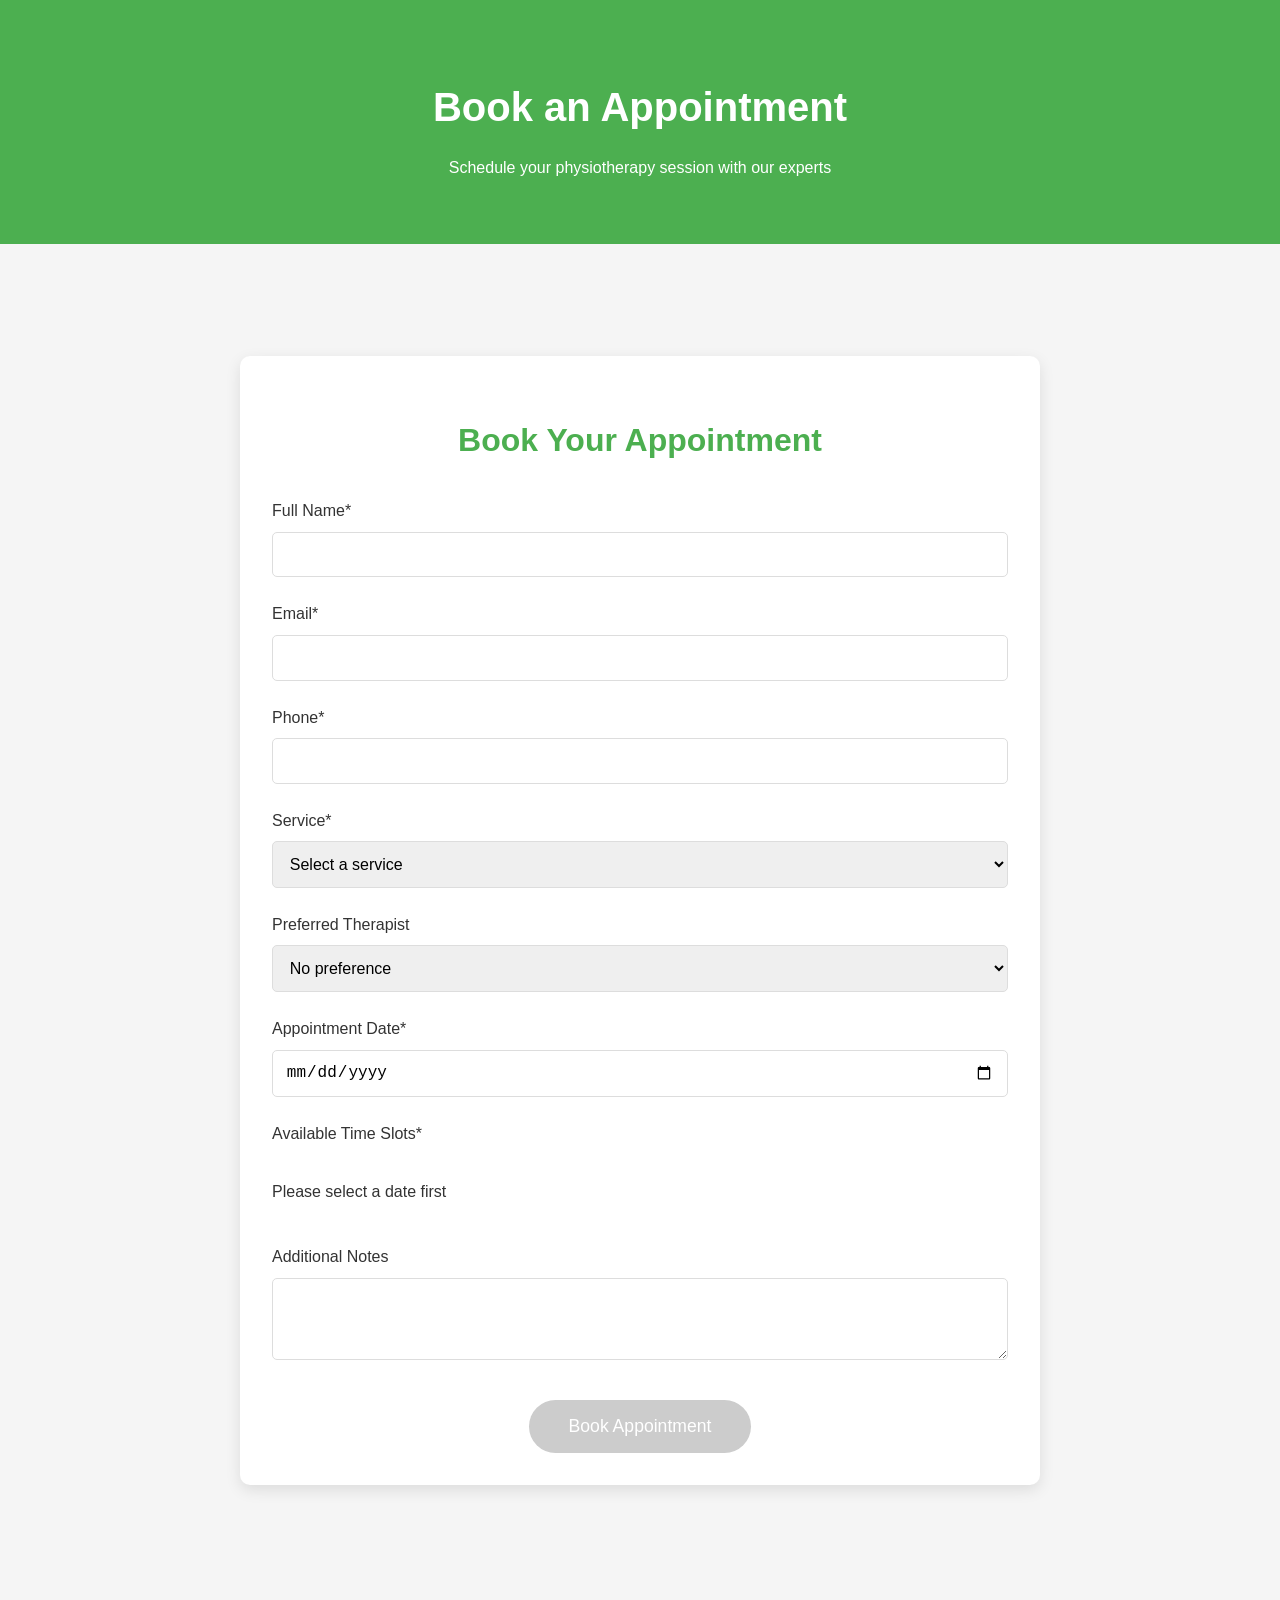
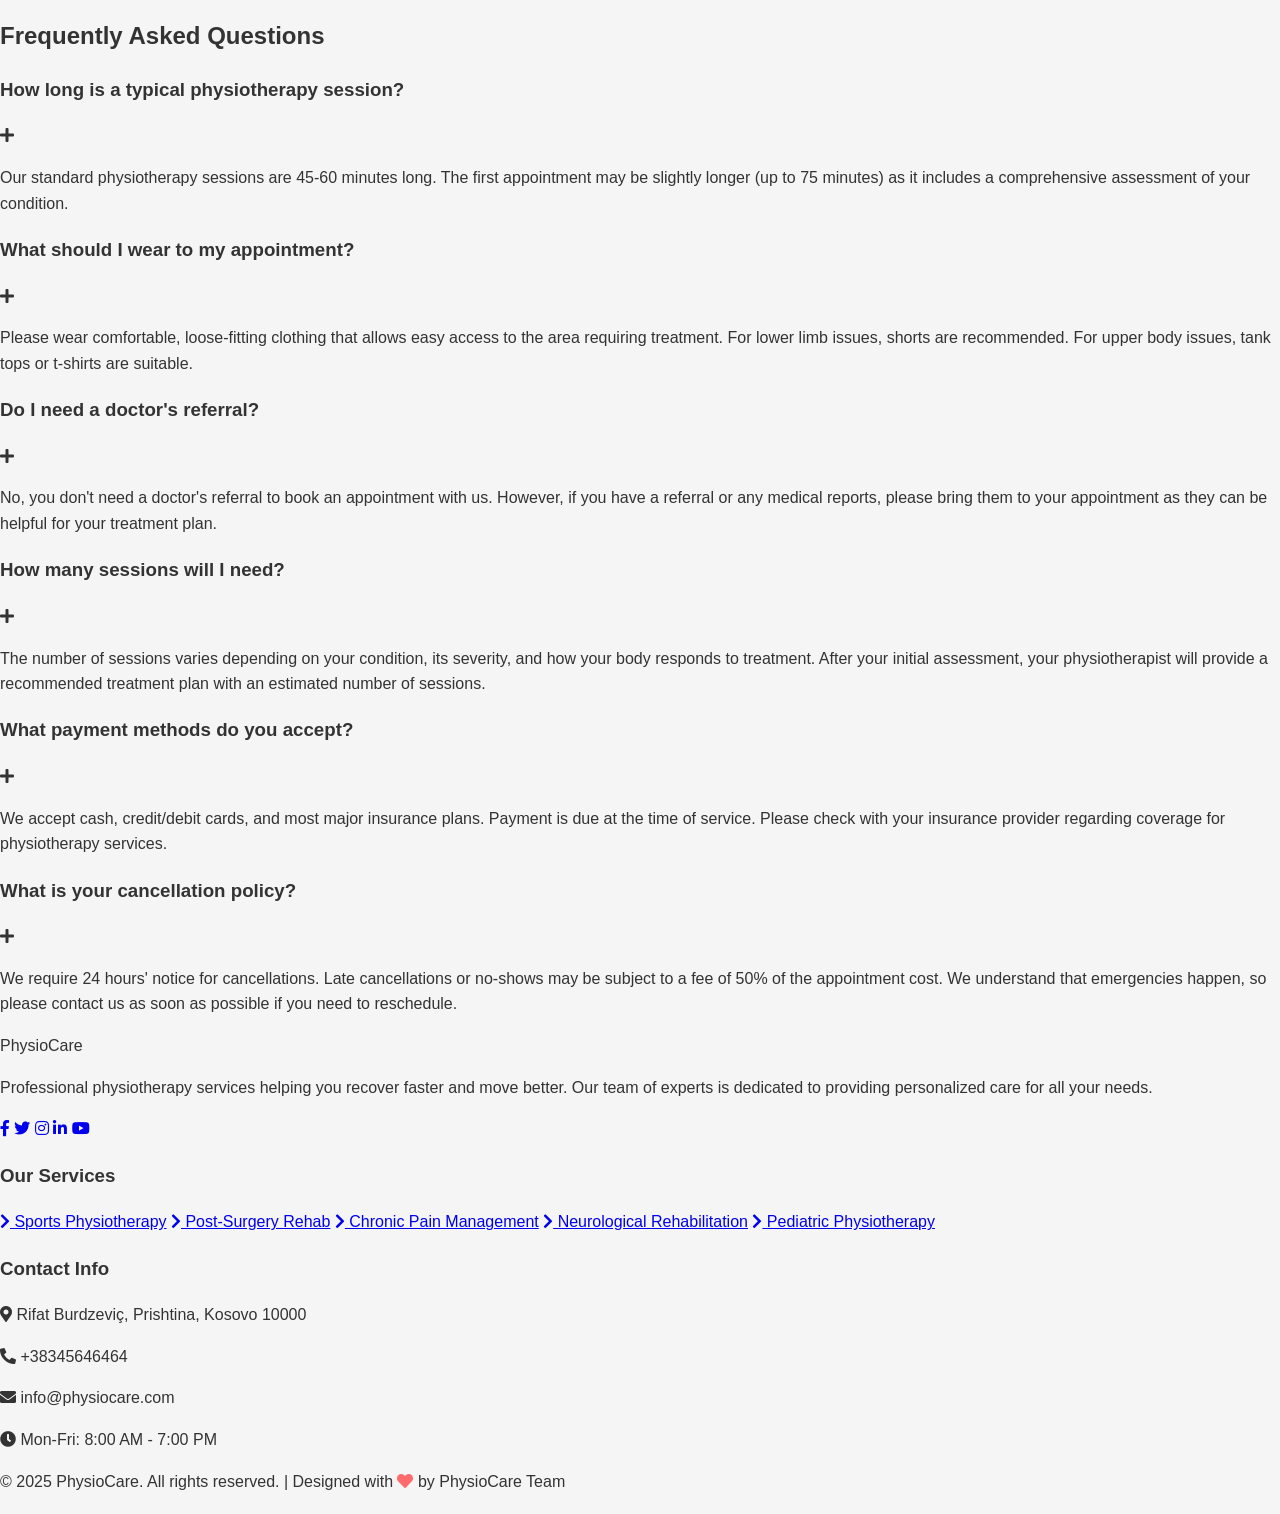
<file: appointmentt.html>
<!DOCTYPE html>
<html lang="en">
<head>
    <meta charset="UTF-8">
    <meta name="viewport" content="width=device-width, initial-scale=1.0">
    <title>Book Appointment - PhysioCare</title>
    <link rel="stylesheet" href="https://cdnjs.cloudflare.com/ajax/libs/font-awesome/5.15.4/css/all.min.css">
    <style>
        :root {
            --primary-color: #4CAF50;
            --accent-color: #2E7D32;
            --text-color: #333;
            --background-color: #f5f5f5;
            --card-background: #fff;
            --shadow: 0 5px 15px rgba(0,0,0,0.1);
            --transition: all 0.3s ease;
        }
        
        body {
            font-family: 'Roboto', Arial, sans-serif;
            line-height: 1.6;
            color: var(--text-color);
            background-color: var(--background-color);
            margin: 0;
            padding: 0;
        }
        
        .container {
            max-width: 800px;
            margin: 0 auto;
            padding: 2rem;
        }
        
        .page-banner {
            background-color: var(--primary-color);
            color: white;
            padding: 3rem 0;
            text-align: center;
        }
        
        .page-banner h1 {
            font-size: 2.5rem;
            margin-bottom: 0.5rem;
        }
        
        .appointment-section {
            padding: 5rem 0;
        }
        
        .appointment-form-container {
            background-color: var(--card-background);
            padding: 2rem;
            border-radius: 10px;
            box-shadow: var(--shadow);
        }
        
        .appointment-form-container h2 {
            color: var(--primary-color);
            margin-bottom: 2rem;
            font-size: 2rem;
            text-align: center;
        }
        
        .appointment-form {
            display: flex;
            flex-direction: column;
            gap: 1.5rem;
        }
        
        .form-group {
            display: flex;
            flex-direction: column;
        }
        
        .form-group label {
            margin-bottom: 0.5rem;
            font-weight: 500;
        }
        
        .form-group input,
        .form-group select,
        .form-group textarea {
            padding: 0.8rem;
            border: 1px solid #ddd;
            border-radius: 5px;
            font-size: 1rem;
            transition: all 0.3s ease;
        }
        
        .form-group input:focus,
        .form-group select:focus,
        .form-group textarea:focus {
            border-color: var(--primary-color);
            box-shadow: 0 0 0 2px rgba(76, 175, 80, 0.2);
            outline: none;
        }
        
        .time-slots {
            display: grid;
            grid-template-columns: repeat(4, 1fr);
            gap: 0.5rem;
            margin-top: 0.5rem;
        }
        
        .time-slot {
            position: relative;
        }
        
        .time-slot input[type="radio"] {
            position: absolute;
            opacity: 0;
            width: 0;
            height: 0;
        }
        
        .time-slot label {
            display: block;
            padding: 0.5rem;
            text-align: center;
            border: 1px solid #ddd;
            border-radius: 5px;
            cursor: pointer;
            transition: all 0.3s ease;
        }
        
        .time-slot input[type="radio"]:checked + label {
            background-color: var(--primary-color);
            color: white;
            border-color: var(--primary-color);
        }
        
        .time-slot input[type="radio"]:disabled + label {
            background-color: #f0f0f0;
            color: #999;
            border-color: #ddd;
            cursor: not-allowed;
            text-decoration: line-through;
        }
        
        .submit-btn-container {
            display: flex;
            justify-content: center;
            margin-top: 1rem;
        }
        
        .submit-btn {
            background-color: var(--primary-color);
            color: white;
            border: none;
            border-radius: 30px;
            padding: 1rem 2.5rem;
            font-size: 1.1rem;
            cursor: pointer;
            transition: all 0.3s ease;
            font-weight: 500;
        }
        
        .submit-btn:hover {
            background-color: var(--accent-color);
            transform: translateY(-3px);
            box-shadow: 0 5px 15px rgba(0,0,0,0.1);
        }
        
        .submit-btn:disabled {
            background-color: #ccc;
            cursor: not-allowed;
            transform: none;
            box-shadow: none;
        }
        
        .message {
            padding: 1rem;
            border-radius: 5px;
            margin-top: 1.5rem;
            display: flex;
            align-items: center;
            gap: 0.5rem;
        }
        
        .success-message {
            background-color: #d4edda;
            color: #155724;
        }
        
        .error-message {
            background-color: #f8d7da;
            color: #721c24;
        }
        
        @media (max-width: 768px) {
            .time-slots {
                grid-template-columns: repeat(3, 1fr);
            }
        }
        
        @media (max-width: 576px) {
            .time-slots {
                grid-template-columns: repeat(2, 1fr);
            }
            
            .appointment-form-container {
                padding: 1.5rem;
            }
            
            .submit-btn {
                width: 100%;
            }
        }
    </style>
</head>
<body>
    <div class="page-banner">
        <h1>Book an Appointment</h1>
        <p>Schedule your physiotherapy session with our experts</p>
    </div>

    <section class="appointment-section">
        <div class="container">
            <div class="appointment-form-container">
                <h2>Book Your Appointment</h2>
                
                <form id="appointmentForm" class="appointment-form">
                    <div class="form-group">
                        <label for="name">Full Name*</label>
                        <input type="text" id="name" name="name" required>
                    </div>
                    
                    <div class="form-group">
                        <label for="email">Email*</label>
                        <input type="email" id="email" name="email" required>
                    </div>
                    
                    <div class="form-group">
                        <label for="phone">Phone*</label>
                        <input type="tel" id="phone" name="phone" required>
                    </div>
                    
                    <div class="form-group">
                        <label for="service">Service*</label>
                        <select id="service" name="service" required>
                            <option value="">Select a service</option>
                            <option value="Sports Physiotherapy">Sports Physiotherapy</option>
                            <option value="Post-Surgery Rehabilitation">Post-Surgery Rehabilitation</option>
                            <option value="Chronic Pain Management">Chronic Pain Management</option>
                            <option value="Neurological Rehabilitation">Neurological Rehabilitation</option>
                        </select>
                    </div>
                    
                    <div class="form-group">
                        <label for="therapist">Preferred Therapist</label>
                        <select id="therapist" name="therapist">
                            <option value="">No preference</option>
                            <option value="Dr. Sarah Johnson">Dr. Sarah Johnson</option>
                            <option value="Dr. Michael Chen">Dr. Michael Chen</option>
                            <option value="Dr. Emily Rodriguez">Dr. Emily Rodriguez</option>
                            <option value="Dr. David Kim">Dr. David Kim</option>
                        </select>
                    </div>
                    
                    <div class="form-group">
                        <label for="date">Appointment Date*</label>
                        <input type="date" id="date" name="date" required min="" onchange="checkAvailableTimeSlots()">
                    </div>
                    
                    <div class="form-group">
                        <label>Available Time Slots*</label>
                        <div class="time-slots" id="timeSlots">
                            <p>Please select a date first</p>
                        </div>
                    </div>
                    
                    <div class="form-group">
                        <label for="notes">Additional Notes</label>
                        <textarea id="notes" name="notes" rows="3"></textarea>
                    </div>
                    
                    <div class="submit-btn-container">
                        <button type="submit" class="submit-btn" id="submitBtn" disabled>Book Appointment</button>
                    </div>
                </form>
                
                <div id="message" style="display: none;"></div>
            </div>
        </div>
    </section>
    <section class="faq-section">
        <div class="faq-container">
            <h2 class="section-title">Frequently Asked Questions</h2>
            
            <div class="faq-grid">
                <div class="faq-item fade-in">
                    <div class="faq-question">
                        <h3>How long is a typical physiotherapy session?</h3>
                        <span class="faq-toggle"><i class="fas fa-plus"></i></span>
                    </div>
                    <div class="faq-answer">
                        <p>Our standard physiotherapy sessions are 45-60 minutes long. The first appointment may be slightly longer (up to 75 minutes) as it includes a comprehensive assessment of your condition.</p>
                    </div>
                </div>
                
                <div class="faq-item fade-in">
                    <div class="faq-question">
                        <h3>What should I wear to my appointment?</h3>
                        <span class="faq-toggle"><i class="fas fa-plus"></i></span>
                    </div>
                    <div class="faq-answer">
                        <p>Please wear comfortable, loose-fitting clothing that allows easy access to the area requiring treatment. For lower limb issues, shorts are recommended. For upper body issues, tank tops or t-shirts are suitable.</p>
                    </div>
                </div>
                
                <div class="faq-item fade-in">
                    <div class="faq-question">
                        <h3>Do I need a doctor's referral?</h3>
                        <span class="faq-toggle"><i class="fas fa-plus"></i></span>
                    </div>
                    <div class="faq-answer">
                        <p>No, you don't need a doctor's referral to book an appointment with us. However, if you have a referral or any medical reports, please bring them to your appointment as they can be helpful for your treatment plan.</p>
                    </div>
                </div>
                
                <div class="faq-item fade-in">
                    <div class="faq-question">
                        <h3>How many sessions will I need?</h3>
                        <span class="faq-toggle"><i class="fas fa-plus"></i></span>
                    </div>
                    <div class="faq-answer">
                        <p>The number of sessions varies depending on your condition, its severity, and how your body responds to treatment. After your initial assessment, your physiotherapist will provide a recommended treatment plan with an estimated number of sessions.</p>
                    </div>
                </div>
                
                <div class="faq-item fade-in">
                    <div class="faq-question">
                        <h3>What payment methods do you accept?</h3>
                        <span class="faq-toggle"><i class="fas fa-plus"></i></span>
                    </div>
                    <div class="faq-answer">
                        <p>We accept cash, credit/debit cards, and most major insurance plans. Payment is due at the time of service. Please check with your insurance provider regarding coverage for physiotherapy services.</p>
                    </div>
                </div>
                
                <div class="faq-item fade-in">
                    <div class="faq-question">
                        <h3>What is your cancellation policy?</h3>
                        <span class="faq-toggle"><i class="fas fa-plus"></i></span>
                    </div>
                    <div class="faq-answer">
                        <p>We require 24 hours' notice for cancellations. Late cancellations or no-shows may be subject to a fee of 50% of the appointment cost. We understand that emergencies happen, so please contact us as soon as possible if you need to reschedule.</p>
                    </div>
                </div>
            </div>
        </div>
    </section>

    <footer class="footer">
        <div class="footer-shapes">
            <div class="footer-shape footer-shape-1"></div>
            <div class="footer-shape footer-shape-2"></div>
            <div class="footer-shape footer-shape-3"></div>
        </div>
        <div class="footer-content">
            <div class="footer-section">
                <div class="footer-logo">PhysioCare</div>
                <p>Professional physiotherapy services helping you recover faster and move better. Our team of experts is dedicated to providing personalized care for all your needs.</p>
                <div class="social-links">
                    <a href="#"><i class="fab fa-facebook-f"></i></a>
                    <a href="#"><i class="fab fa-twitter"></i></a>
                    <a href="#"><i class="fab fa-instagram"></i></a>
                    <a href="#"><i class="fab fa-linkedin-in"></i></a>
                    <a href="#"><i class="fab fa-youtube"></i></a>
                </div>
            </div>
            
            
            
            <div class="footer-section">
                <h3>Our Services</h3>
                <div class="footer-links">
                    <a href="services.html"><i class="fas fa-chevron-right"></i> Sports Physiotherapy</a>
                    <a href="services.html"><i class="fas fa-chevron-right"></i> Post-Surgery Rehab</a>
                    <a href="services.html"><i class="fas fa-chevron-right"></i> Chronic Pain Management</a>
                    <a href="services.html"><i class="fas fa-chevron-right"></i> Neurological Rehabilitation</a>
                    <a href="services.html"><i class="fas fa-chevron-right"></i> Pediatric Physiotherapy</a>
                </div>
            </div>
            
            <div class="footer-section">
                <h3>Contact Info</h3>
                <div class="footer-contact">
                    <p><i class="fas fa-map-marker-alt"></i> Rifat Burdzeviç, Prishtina, Kosovo 10000</p>
                    <p><i class="fas fa-phone-alt"></i> +38345646464</p>
                    <p><i class="fas fa-envelope"></i> info@physiocare.com</p>
                    <p><i class="fas fa-clock"></i> Mon-Fri: 8:00 AM - 7:00 PM</p>
                </div>
                
            </div>
        </div>
        <div class="footer-bottom">
            <p>© 2025 PhysioCare. All rights reserved. | Designed with <i class="fas fa-heart" style="color: #ff6b6b;"></i> by PhysioCare Team</p>
        </div>
    </footer>

    <script>
        // Store booked appointments in localStorage for demo purposes
        if (!localStorage.getItem('bookedAppointments')) {
            localStorage.setItem('bookedAppointments', JSON.stringify({}));
        }
        
        // Set minimum date to today
        document.addEventListener('DOMContentLoaded', function() {
            const dateInput = document.getElementById('date');
            const today = new Date();
            const yyyy = today.getFullYear();
            const mm = String(today.getMonth() + 1).padStart(2, '0');
            const dd = String(today.getDate()).padStart(2, '0');
            
            dateInput.min = `${yyyy}-${mm}-${dd}`;
        });
        
        // Function to check available time slots
        function checkAvailableTimeSlots() {
            const date = document.getElementById('date').value;
            const timeSlotsContainer = document.getElementById('timeSlots');
            const submitBtn = document.getElementById('submitBtn');
            
            if (!date) {
                timeSlotsContainer.innerHTML = '<p>Please select a date first</p>';
                submitBtn.disabled = true;
                return;
            }
            
            // Show loading message
            timeSlotsContainer.innerHTML = '<p>Loading available time slots...</p>';
            
            // Get booked appointments from localStorage
            const bookedAppointments = JSON.parse(localStorage.getItem('bookedAppointments'));
            const bookedSlots = bookedAppointments[date] || [];
            
            // Check if the date is in the past
            const today = new Date();
            today.setHours(0, 0, 0, 0);
            const selectedDate = new Date(date);
            selectedDate.setHours(0, 0, 0, 0);
            
            if (selectedDate < today) {
                timeSlotsContainer.innerHTML = '<p class="error-message">Cannot book appointments in the past</p>';
                submitBtn.disabled = true;
                return;
            }
            
            // Check if the date is a Sunday (assuming clinic is closed on Sundays)
            const dayOfWeek = selectedDate.getDay();
            if (dayOfWeek === 0) { // 0 = Sunday
                timeSlotsContainer.innerHTML = '<p class="error-message">We are closed on Sundays. Please select another day.</p>';
                submitBtn.disabled = true;
                return;
            }
            
            // Generate time slots
            const timeSlots = [
                '09:00', '10:00', '11:00', '12:00',
                '13:00', '14:00', '15:00', '16:00',
                '17:00', '18:00'
            ];
            
            // If it's Saturday, only show morning slots
            const isSaturday = (dayOfWeek === 6);
            const availableSlots = isSaturday ? 
                timeSlots.filter(time => parseInt(time.split(':')[0]) < 14) : // Before 2 PM
                timeSlots;
            
            let html = '';
            let anyAvailable = false;
            
            availableSlots.forEach(time => {
                const isBooked = bookedSlots.includes(time);
                const disabled = isBooked ? 'disabled' : '';
                
                if (!isBooked) anyAvailable = true;
                
                html += `
                    <div class="time-slot">
                        <input type="radio" id="time-${time}" name="time" value="${time}" ${disabled} required>
                        <label for="time-${time}">${time}</label>
                    </div>
                `;
            });
            
            timeSlotsContainer.innerHTML = html;
            submitBtn.disabled = !anyAvailable;
            
            if (!anyAvailable) {
                timeSlotsContainer.innerHTML += '<p class="error-message">No available time slots for this date. Please select another date.</p>';
            }
        }
        
        // Form submission handler
        document.getElementById('appointmentForm').addEventListener('submit', function(e) {
            e.preventDefault();
            
            const submitBtn = document.getElementById('submitBtn');
            submitBtn.disabled = true;
            submitBtn.textContent = 'Booking...';
            
            // Get form data
            const name = document.getElementById('name').value;
            const email = document.getElementById('email').value;
            const phone = document.getElementById('phone').value;
            const service = document.getElementById('service').value;
            const therapist = document.getElementById('therapist').value;
            const date = document.getElementById('date').value;
            const selectedTimeInput = document.querySelector('input[name="time"]:checked');
            
            if (!selectedTimeInput) {
                alert('Please select a time slot');
                submitBtn.disabled = false;
                submitBtn.textContent = 'Book Appointment';
                return;
            }
            
            const time = selectedTimeInput.value;
            
            // Get booked appointments from localStorage
            const bookedAppointments = JSON.parse(localStorage.getItem('bookedAppointments'));
            
            // Check if the slot is still available
            if (!bookedAppointments[date]) {
                bookedAppointments[date] = [];
            }
            
            if (bookedAppointments[date].includes(time)) {
                // Slot was booked by someone else
                const messageDiv = document.getElementById('message');
                messageDiv.className = 'message error-message';
                messageDiv.innerHTML = '<i class="fas fa-exclamation-circle"></i> This time slot has just been booked by someone else. Please select another time.';
                messageDiv.style.display = 'block';
                
                // Re-check available slots
                checkAvailableTimeSlots();
                
                submitBtn.disabled = false;
                submitBtn.textContent = 'Book Appointment';
                return;
            }
            
            // Book the slot
            bookedAppointments[date].push(time);
            localStorage.setItem('bookedAppointments', JSON.stringify(bookedAppointments));
            
            // Show success message
            const messageDiv = document.getElementById('message');
            messageDiv.className = 'message success-message';
            messageDiv.innerHTML = `
                <i class="fas fa-check-circle"></i>
                Your appointment has been booked successfully!<br>
                <strong>Date:</strong> ${new Date(date).toLocaleDateString('en-US', { weekday: 'long', year: 'numeric', month: 'long', day: 'numeric' })}<br>
                <strong>Time:</strong> ${time}<br>
                <strong>Service:</strong> ${service}<br>
                ${therapist ? `<strong>Therapist:</strong> ${therapist}<br>` : ''}
                <br>
                A confirmation email would be sent to ${email} in a real application.
            `;
            messageDiv.style.display = 'block';
            
            // Reset form
            document.getElementById('appointmentForm').reset();
            document.getElementById('timeSlots').innerHTML = '<p>Please select a date first</p>';
            
            // Reset button
            submitBtn.disabled = false;
            submitBtn.textContent = 'Book Appointment';
            
            // Scroll to message
            messageDiv.scrollIntoView({ behavior: 'smooth' });
        });
    </script>
</body>
</html>
</file>
